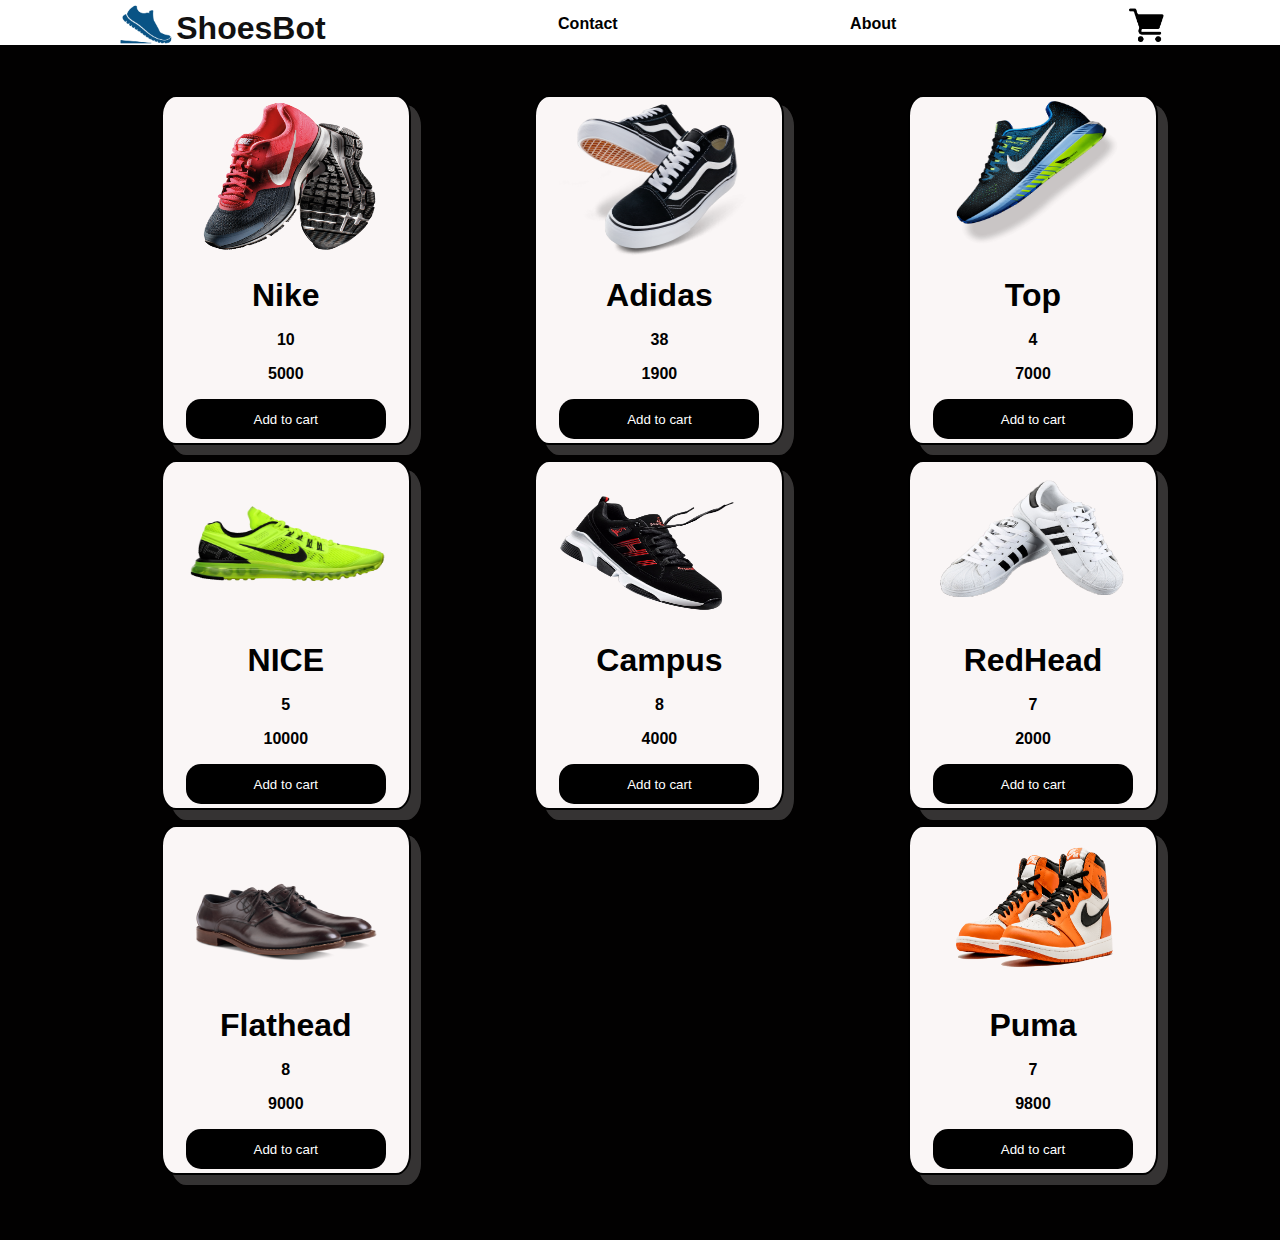
<file: index.html>
<!DOCTYPE html>
<html lang="en">
<head>
    <meta charset="UTF-8">
    <meta name="viewport" content="width=device-width, initial-scale=1.0">
    <title>ShoesBot</title>
    <link rel="stylesheet" href="add.css">
    <link rel="stylesheet" href="https://cdnjs.cloudflare.com/ajax/libs/font-awesome/4.7.0/css/font-awesome.min.css">
</head>
<body>
  <div id="container">
   <div class="containernavbar">
    
         <ul>
           
              
             <li>
              
              
            <div class="logo">
              <div class="navbacomp" href="#">
                <img src="Images/logo.png" width="30" height="30" class="d-inline-block align-top" alt="">
              <h1>ShoesBot</h1>
              </div>
            </div>
             
            </li>
            <li>
                Contact
            </li>
            <li>
               About
            </li>
            <li>
              <div id="carttt" class="divcartpopup"   >
                <span  style="font-size:30px;cursor:pointer" onclick="openNav()"> <img  id="cartpopup" src="Images/grocery-store.png"  alt="" srcset=""></span>  
                <div id="notificationcart" class="notification">0</div>
              </div>
              
            </li>
        </ul>
  

  </div>
</div>
  <div class="card-container">
    <div id=" cardhh" class="card">
      <div class="imgcard">
        <img class="productImg" src="Images/pngwing.com (1).png" alt="" srcset=""> 
      </div>
        <h1 name="title"  value="title" id="title"  class="productTitle">Nike</h1>
        <label id="size" for="shoes" class="productSize"> 10</label>


<div class="card-price">
  <p><span id="price" class="productPrize">5000</span></p>
</div>
<div class="card-btn">
  <button class="cartButton addedcart">Add to cart</button>
  </div>
    </div>
    <div class="card">
      <div class="imgcard">
        <img class="productImg" src="Images/pngwing.com (2).png" alt="" srcset=""> 
      </div>
        <h1 class="productTitle">Adidas</h1>
        <label for="shoes" class="productSize"> 38</label>

<div class="card-price">
  <p> <span class="productPrize">1900</span></p>
</div>
      <div class="card-btn">
        <button class="cartButton">Add to cart</button>
      </div>
    </div>
    <div class="card">
      <div class="imgcard">
        <img class="productImg" src="Images/pngwing.com (3).png" alt="" srcset=""> 
      </div>
        <h1 class="productTitle">Top</h1>
        <label for="shoes" class="productSize"> 4</label>

<div class="card-price">
  <p> <span class="productPrize">7000</span></p>
</div>
<div class="card-btn">
  <button class="cartButton">Add to cart</button>
  </div>
 
    </div>
    <div class="card">
      <div class="imgcard">
        <img class="productImg" src="Images/pngwing.com (4).png" alt="" srcset=""> 
      </div>
        <h1 class="productTitle">NICE</h1>
        <label for="shoes" class="productSize"> 5</label>


<div class="card-price">
  <p><span class="productPrize">10000</span></p>
</div>
<div class="card-btn">
  <button class="cartButton">Add to cart</button>
  </div>
 
    </div>
    <div class="card">
      <div class="imgcard">
        <img class="productImg" src="Images/pngwing.com (5).png" alt="" srcset=""> 
      </div>
      <h1 class="productTitle">Campus</h1>
      <label for="shoes" class="productSize"> 8</label>


<div class="card-price">
<p><span class="productPrize"> 4000</span></p>
</div>
<div class="card-btn">
  <button class="cartButton">Add to cart</button>
</div>
  </div>
  <div class="card">
    <div class="imgcard">
      <img class="productImg" src="Images/pngwing.com (6).png" alt="" srcset="">
    </div>
     
      <h1 class="productTitle">RedHead</h1>
      <label for="shoes" class="productSize"> 7</label>

<div class="card-price">
<p> <span class="productPrize">2000</span></p>
</div>
    <div class="card-btn">
      <button class="cartButton">Add to cart</button>
    </div>
  </div>
  <div class="card">
    <div class="imgcard">
      <img class="productImg" src="Images/pngwing.com (7).png" alt="" srcset=""> 
    </div>
      <h1  class="productTitle">Flathead</h1>
      <label for="shoes" class="productSize"> 8</label>


<div class="card-price">
<p> <span class="productPrize">9000</span></p>
</div>
<div class="card-btn">
  <button class="cartButton">Add to cart</button>
</div>

  </div>
  <div class="card">
    <div class="imgcard">
      <img class="productImg" src="Images/pngwing.com(8).png" alt="" srcset=""> 
    </div>
      <h1 class="productTitle">Puma</h1>
      <label for="shoes" class="productSize"> 7</label>

<div class="card-price">
<p><span class="productPrize">9800</span></p>
</div>
<div class="card-btn">
  <button class="cartButton" >Add to cart</button>
</div>

  </div>
</div>

<div id="mySidenav" class="sidenav">
  <a href="javascript:void(0)" class="closebtn" onclick="closeNav()">&times;</a>
 <div class="cartContent">
<div class="total">
  <p>Total</p>
  <h1><span>&#8377;</span><span class="PriceValue"> 	  0</span></h1>
</div>
<div class="totalbtn">
  <button>Place order</button>
</div>
 </div>
</div>


</body>
<script  src="add.js"></script>

</html>
</file>
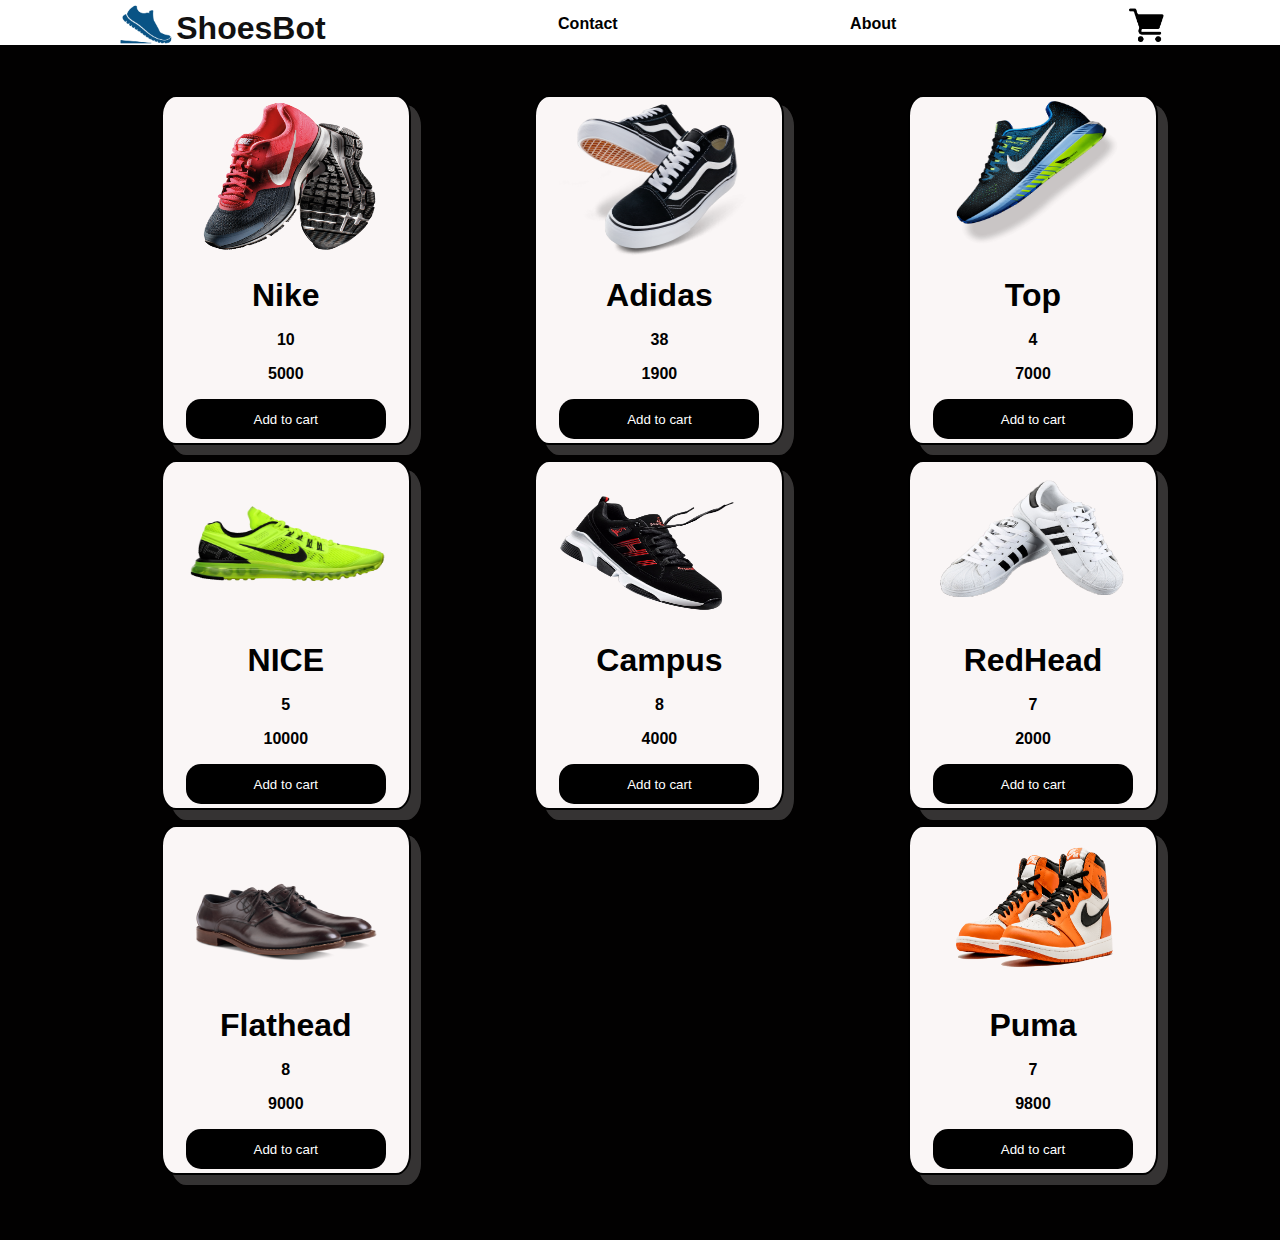
<file: add.html>
<!DOCTYPE html>
<html lang="en">
<head>
    <meta charset="UTF-8">
    <meta name="viewport" content="width=device-width, initial-scale=1.0">
    <title>ShoesBot</title>
    <link rel="stylesheet" href="add.css">
    <link rel="stylesheet" href="https://cdnjs.cloudflare.com/ajax/libs/font-awesome/4.7.0/css/font-awesome.min.css">
</head>
<body>
  <div id="container">
   <div class="containernavbar">
    
         <ul>
           
              
             <li>
              
              
            <div class="logo">
              <div class="navbacomp" href="#">
                <img src="Images/logo.png" width="30" height="30" class="d-inline-block align-top" alt="">
              <h1>ShoesBot</h1>
              </div>
            </div>
             
            </li>
            <li>
                Contact
            </li>
            <li>
               About
            </li>
            <li>
              <div id="carttt" class="divcartpopup"   >
                <span  style="font-size:30px;cursor:pointer" onclick="openNav()"> <img  id="cartpopup" src="Images/grocery-store.png"  alt="" srcset=""></span>  
                <div id="notificationcart" class="notification">0</div>
              </div>
              
            </li>
        </ul>
  

  </div>
</div>
  <div class="card-container">
    <div id=" cardhh" class="card">
      <div class="imgcard">
        <img class="productImg" src="Images/pngwing.com (1).png" alt="" srcset=""> 
      </div>
        <h1 name="title"  value="title" id="title"  class="productTitle">Nike</h1>
        <label id="size" for="shoes" class="productSize"> 10</label>


<div class="card-price">
  <p><span id="price" class="productPrize">5000</span></p>
</div>
<div class="card-btn">
  <button class="cartButton addedcart">Add to cart</button>
  </div>
    </div>
    <div class="card">
      <div class="imgcard">
        <img class="productImg" src="Images/pngwing.com (2).png" alt="" srcset=""> 
      </div>
        <h1 class="productTitle">Adidas</h1>
        <label for="shoes" class="productSize"> 38</label>

<div class="card-price">
  <p> <span class="productPrize">1900</span></p>
</div>
      <div class="card-btn">
        <button class="cartButton">Add to cart</button>
      </div>
    </div>
    <div class="card">
      <div class="imgcard">
        <img class="productImg" src="Images/pngwing.com (3).png" alt="" srcset=""> 
      </div>
        <h1 class="productTitle">Top</h1>
        <label for="shoes" class="productSize"> 4</label>

<div class="card-price">
  <p> <span class="productPrize">7000</span></p>
</div>
<div class="card-btn">
  <button class="cartButton">Add to cart</button>
  </div>
 
    </div>
    <div class="card">
      <div class="imgcard">
        <img class="productImg" src="Images/pngwing.com (4).png" alt="" srcset=""> 
      </div>
        <h1 class="productTitle">NICE</h1>
        <label for="shoes" class="productSize"> 5</label>


<div class="card-price">
  <p><span class="productPrize">10000</span></p>
</div>
<div class="card-btn">
  <button class="cartButton">Add to cart</button>
  </div>
 
    </div>
    <div class="card">
      <div class="imgcard">
        <img class="productImg" src="Images/pngwing.com (5).png" alt="" srcset=""> 
      </div>
      <h1 class="productTitle">Campus</h1>
      <label for="shoes" class="productSize"> 8</label>


<div class="card-price">
<p><span class="productPrize"> 4000</span></p>
</div>
<div class="card-btn">
  <button class="cartButton">Add to cart</button>
</div>
  </div>
  <div class="card">
    <div class="imgcard">
      <img class="productImg" src="Images/pngwing.com (6).png" alt="" srcset="">
    </div>
     
      <h1 class="productTitle">RedHead</h1>
      <label for="shoes" class="productSize"> 7</label>

<div class="card-price">
<p> <span class="productPrize">2000</span></p>
</div>
    <div class="card-btn">
      <button class="cartButton">Add to cart</button>
    </div>
  </div>
  <div class="card">
    <div class="imgcard">
      <img class="productImg" src="Images/pngwing.com (7).png" alt="" srcset=""> 
    </div>
      <h1  class="productTitle">Flathead</h1>
      <label for="shoes" class="productSize"> 8</label>


<div class="card-price">
<p> <span class="productPrize">9000</span></p>
</div>
<div class="card-btn">
  <button class="cartButton">Add to cart</button>
</div>

  </div>
  <div class="card">
    <div class="imgcard">
      <img class="productImg" src="Images/pngwing.com(8).png" alt="" srcset=""> 
    </div>
      <h1 class="productTitle">Puma</h1>
      <label for="shoes" class="productSize"> 7</label>

<div class="card-price">
<p><span class="productPrize">9800</span></p>
</div>
<div class="card-btn">
  <button class="cartButton" >Add to cart</button>
</div>

  </div>
</div>

<div id="mySidenav" class="sidenav">
  <a href="javascript:void(0)" class="closebtn" onclick="closeNav()">&times;</a>
 <div class="cartContent">
<div class="total">
  <p>Total</p>
  <h1><span>&#8377;</span><span class="PriceValue"> 	  0</span></h1>
</div>
<div class="totalbtn">
  <button>Place order</button>
</div>
 </div>
</div>


</body>
<script  src="add.js"></script>

</html>
</file>
<file: add.css>
*{
    box-sizing: border-box;
    margin: 0;
    padding: 0;
    border: 0;
    
}
body
{
    background-color: rgb(2, 1, 1);
}
 .cartbg
{
    background-color: rgb(255, 255, 255) ;
    width: 500px;
    height: 800px;
    float: left;
    display: flex;
    margin-left: -14.5%;
    margin-top: 0.3%;
    z-index: 0;
    position: absolute;
    transition: all .5s ease-in-out;
    
} 
.notification
{
  background-color: #111;
  position: absolute;
  color: #ffff;
  margin-top:-40px ;
  margin-left: -19px;
  width: 25px;
  height: 25px;
  border-radius: 50%;
  padding-top: 4px;
  text-align: center;
}
/* .divcartpopup
{
    background-color: rgb(255, 248, 248);
    width: 70px;
    height: 30px;
} */
.containernavbar
{
    background-color: rgb(255, 255, 255) ;
    height: 5vh;
    font-family: Arial, Helvetica, sans-serif;
    font-weight: bold;
    
}
.navbacomp img
{
  width: 60px !important;
  height: 60px!important;
  margin-top: -19px !important;
  color: #111;
}  
.navbacomp h1{
  margin-left: 60px;
  margin-top: -50px;
  text-decoration: none !important;
  color: #111;
}

.containernavbar ul
{
    display: flex;
    flex-direction: row;
    
}
.containernavbar ul li  img
{
    width: 35px;
    height: 35px;
    margin-top: -11px;
}
.card-container
{  display: flex;
    flex-flow: row wrap;
    margin: 50px;
    justify-content: space-between;
    margin-right: 122px;
   
    /* align-items: center; */
}
.containernavbar ul li 
{
    list-style: none;
    margin-top: 15px;
    margin-left: auto;
    margin-right: auto;
    
}
.card
{  
    width: 250px;
    height: 350px;
    display: flex;
    align-items: center;
    flex-direction: column;
    /* background-color: blue; */
    border:2px solid black ;
    border-radius: 6%;
    overflow: hidden;
    box-shadow: 10px 10px  rgb(53, 51, 51);;
    background-color: rgb(250, 246, 246);
    
}
.card:hover
{
  scale: 1.1;
  transition: 1s;
}
.card img
{
    width: 200px;
    height: 160px;
}
.card-container .card
{
    justify-content: space-between;
    margin-left:10% ;
    margin-bottom: 15px;
}
.card-btn button
{   cursor: pointer;
    background-color: black;
    color: white;
    
}
.cartButton
{
  border-radius: 15px;
}
.card-btn button:hover
{
  background-color: rgb(155, 150, 150);
  
}
button
{
    width: 200px;
    height: 40px;
    margin-bottom: 4px;
    /* border-radius: 15px; */
}

  /* cart  bg */
.sidenav {
    height: 100%;
    width: 0;
    position: fixed;
    z-index: 1;
    top: 0;
    left: 0;
    background-color: #111;
    overflow-x: hidden;
    transition: 0.5s;
    padding-top: 60px;
  }
  
  .sidenav a {
    padding: 8px 8px 8px 32px;
    text-decoration: none;
    font-size: 25px;
    color: #818181;
    display: block;
    transition: 0.3s;
  }
  
  .sidenav a:hover {
    color: #f1f1f1;
  }
  
  .sidenav .closebtn {
    position: absolute;
    top: 0;
    right: 25px;
    font-size: 36px;
    margin-left: 50px;
  }
  @media screen and (max-height: 450px) {
    .sidenav {padding-top: 15px;}
    .sidenav a {font-size: 18px;}
  }
  /* cart  bg */
  /* cart content */
  .cartContent
  {
    display: flex;
    flex-direction: column;
    justify-content: space-around;
   
  }
  .cardcart 
  {
    background-color: #f1f1f1;
    color: #111;
    border: 2px solid black;
    display: flex;
    width: 450px;
    height: 100px;
    
  }
  .DivproductImg img
  {
    width: 100px;
    height: 100px;
    position:sticky;
    margin-left: 5px;
    overflow: hidden;
  }
  span {cursor:pointer; }
  .number{
      margin:100px;
  }
  .minus, .plus{
      width:20px;
      height:20px;
      background:#f2f2f2;
      border-radius:4px;
      
      border:1px solid #ddd;
display: inline-block;
vertical-align: middle;
text-align: center;
  }
  input{
      height:24px;
width: 50px;
text-align: center;
font-size: 26px;
      border:1px solid #ddd;
      border-radius:4px;
display: inline-block;
vertical-align: middle;
  }   
  .cardcart  button  
  { height: 20px;
    width: 20px;
    margin-left: 20px;
    margin-top: 29px;
    justify-content: space-between;
  }

 /* .cardcart h1{
    margin-top: 20px;
    margin-right: 20px;
    position:sticky;
 } */
 .productTitleC 
 {
  margin-top: 20px;
    width: 115px;
    height: 12px;
    margin-right: 15px;
    position:sticky;
 }
 /* .cardcart .quantity{
    margin-top: 30px;
    margin-left: 10px;
 } */
 .cartProductSize 
 {
  font-family: 'Franklin Gothic Medium', 'Arial Narrow', Arial, sans-serif;

  margin-top: 32px;
  /* margin-left: 10px; */
 }
 .cardcart  .card-price{
    margin-top: 30px;
    margin-left: 20px;
    position: sticky;
    font-weight: 700;
    font-family: 'Franklin Gothic Medium', 'Arial Narrow', Arial, sans-serif;
 }
 .card h1
 { 
  font-family:'Gill Sans', 'Gill Sans MT', Calibri, 'Trebuchet MS', sans-serif
 }
 .card-price
 {
  font-family: 'Franklin Gothic Medium', 'Arial Narrow', Arial, sans-serif;
  font-weight: 700;
 }
 .card .productSize
 {
  font-family: 'Franklin Gothic Medium', 'Arial Narrow', Arial, sans-serif;
  font-weight: 700;
 }
 .cardcart .productSize
 {
  font-family: 'Franklin Gothic Medium', 'Arial Narrow', Arial, sans-serif;
  font-weight: 700;
 }
  .total 
  { color: rgb(0, 0, 0);
    background-color: white;
    width: 500px;
    height: 70px;
    border: 1px solid black;
    display: flex;
    flex-direction: row;
  }
  .cartContent .total p
  {
   margin-top: 16px;
   font-size: 180%;
   font-weight: 500;
  }
  .total h1
  {
    margin: 0px 0px 0px 250px ;
    padding: 15px;
  }
  .totalbtn button
  {
    width: 100%;
    text-align: center;
    margin:800px 0px 0px 0px;
    font-size: 30px;
    font-weight: 500;
    position: absolute;
    border: 2px solid black;
    /* top: 900px; */
    /* margin-top: 800px; */
  }
  .totalbtn button:hover{
    background-color: #111;
    color: white;
  }
   button img{
  width: 30px;
  height: 30px;
  cursor: pointer;
  position: static;
  /* box-shadow: 0 8px 16px 0 rgba(0,0,0,0.2), 0 6px 20px 0 rgba(0,0,0,0.19); */
}
#removecard
{
  margin-top: -5px;
 
}
.imgcard img:hover {
  /* rotate: 360deg; */
  transition: 1s;
  border-radius: 0;
  transform: rotateY(180deg);
  border-radius: 10px;
 scale: 1.5;
}
</file>
